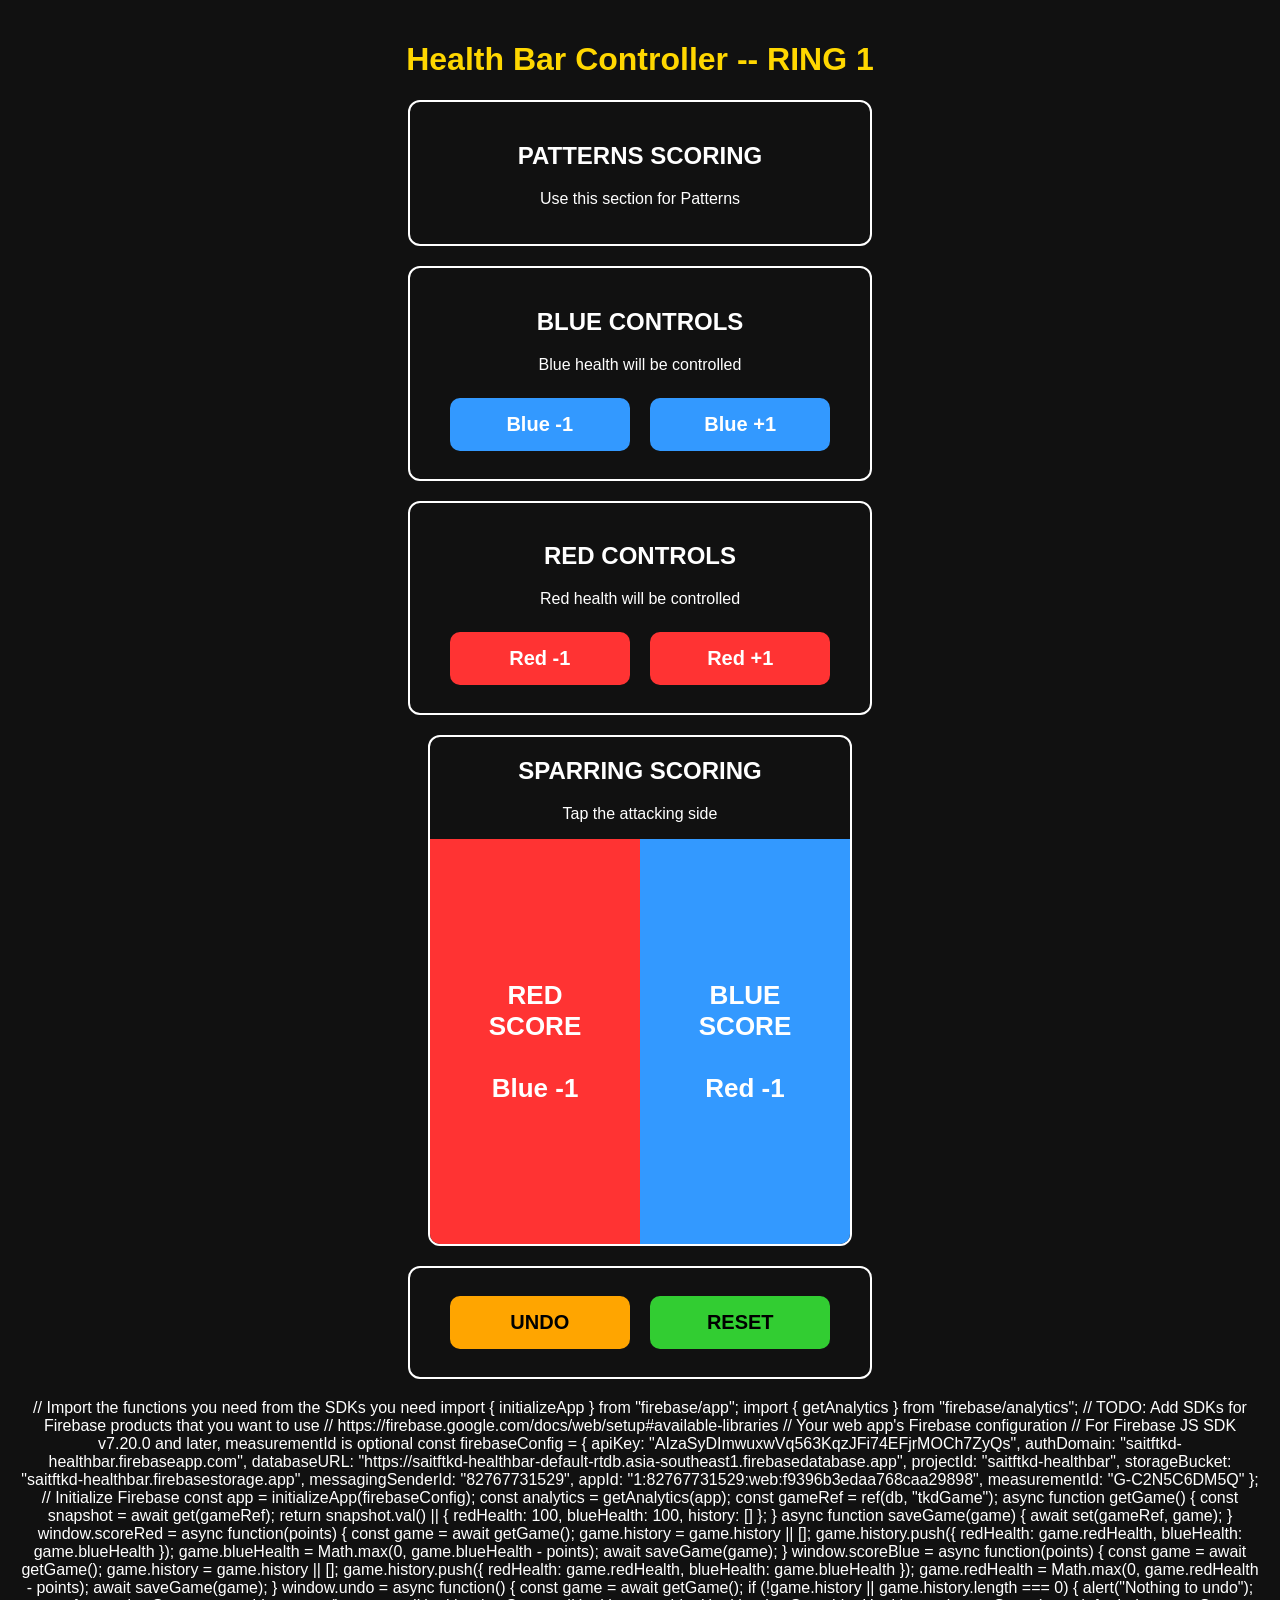
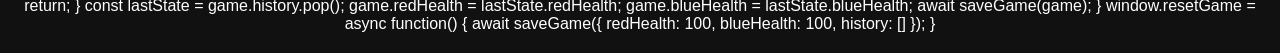
<file: RING 1 -- control.html>
<!DOCTYPE html>
<html>
<head>
  <meta name="viewport" content="width=device-width, initial-scale=1.0, maximum-scale=1.0, user-scalable=no">
  <title>TKD Health Bar Controller</title>
  <style>
    body {
      font-family: Arial, sans-serif;
      background: #111;
      color: white;
      text-align: center;
      padding: 20px;
      margin: 0;
    }

    h1 {
      color: gold;
    }

    .section {
      margin: 20px auto;
      padding: 20px;
      border: 2px solid white;
      border-radius: 12px;
      max-width: 420px;
    }

    button {
      font-size: 20px;
      padding: 15px;
      margin: 8px;
      border: none;
      border-radius: 10px;
      cursor: pointer;
      width: 180px;
      font-weight: bold;
    }

    /* Fixed colours */
    .red {
      background: #ff3333;
      color: white;
    }

    .blue {
      background: #3399ff;
      color: white;
    }

    .undo {
      background: orange;
      color: black;
    }

    .reset {
      background: limegreen;
      color: black;
    }

    .ko {
      background: gold;
      color: black;
    }

    /* New sparring section */
    .sparring-section {
      margin: 20px auto;
      padding: 0;
      border: 2px solid white;
      border-radius: 12px;
      max-width: 420px;
      overflow: hidden;
    }

    .sparring-buttons {
      display: flex;
      width: 100%;
      height: 45vh;
    }

    .sparring-button {
      width: 50%;
      height: 100%;
      margin: 0;
      border-radius: 0;
      font-size: 26px;
      font-weight: bold;
      padding: 10px;
    }

    .sparring-red {
      background: #ff3333;
      color: white;
    }

    .sparring-blue {
      background: #3399ff;
      color: white;
    }
  </style>
</head>
<body>

<h1>Health Bar Controller -- RING 1</h1>

<!-- TOP SECTION: PATTERNS -->
<div class="section">
  <h2>PATTERNS SCORING</h2>
  <p>Use this section for Patterns</p>
</div>

<div class="section">
  <h2>BLUE CONTROLS</h2>
  <p>Blue health will be controlled</p>
  <button class="blue" onclick="scoreRed(+1)">Blue -1</button>
  <button class="blue" onclick="scoreRed(-1)">Blue +1</button>
</div>

<div class="section">
  <h2>RED CONTROLS</h2>
  <p>Red health will be controlled</p>
  <button class="red" onclick="scoreBlue(+1)">Red -1</button>
  <button class="red" onclick="scoreBlue(-1)">Red +1</button>
</div>

<!-- SECOND SECTION: SPARRING -->
<div class="sparring-section">
  <h2>SPARRING SCORING</h2>
  <p>Tap the attacking side</p>

  <div class="sparring-buttons">
    <button class="sparring-button sparring-red" onclick="scoreRed(+1)">
      RED<br>SCORE<br><br>Blue -1
    </button>

    <button class="sparring-button sparring-blue" onclick="scoreBlue(+1)">
      BLUE<br>SCORE<br><br>Red -1
    </button>
  </div>
</div>

<div class="section">
  <button class="undo" onclick="undo()">UNDO</button>
  <button class="reset" onclick="resetGame()">RESET</button>
</div>

// Import the functions you need from the SDKs you need
import { initializeApp } from "firebase/app";
import { getAnalytics } from "firebase/analytics";
// TODO: Add SDKs for Firebase products that you want to use
// https://firebase.google.com/docs/web/setup#available-libraries

// Your web app's Firebase configuration
// For Firebase JS SDK v7.20.0 and later, measurementId is optional
const firebaseConfig = {
  apiKey: "AIzaSyDImwuxwVq563KqzJFi74EFjrMOCh7ZyQs",
  authDomain: "saitftkd-healthbar.firebaseapp.com",
  databaseURL: "https://saitftkd-healthbar-default-rtdb.asia-southeast1.firebasedatabase.app",
  projectId: "saitftkd-healthbar",
  storageBucket: "saitftkd-healthbar.firebasestorage.app",
  messagingSenderId: "82767731529",
  appId: "1:82767731529:web:f9396b3edaa768caa29898",
  measurementId: "G-C2N5C6DM5Q"
};

// Initialize Firebase
const app = initializeApp(firebaseConfig);
const analytics = getAnalytics(app);
  const gameRef = ref(db, "tkdGame");

  async function getGame() {
    const snapshot = await get(gameRef);
    return snapshot.val() || {
      redHealth: 100,
      blueHealth: 100,
      history: []
    };
  }

  async function saveGame(game) {
    await set(gameRef, game);
  }

  window.scoreRed = async function(points) {
    const game = await getGame();

    game.history = game.history || [];
    game.history.push({
      redHealth: game.redHealth,
      blueHealth: game.blueHealth
    });

    game.blueHealth = Math.max(0, game.blueHealth - points);

    await saveGame(game);
  }

  window.scoreBlue = async function(points) {
    const game = await getGame();

    game.history = game.history || [];
    game.history.push({
      redHealth: game.redHealth,
      blueHealth: game.blueHealth
    });

    game.redHealth = Math.max(0, game.redHealth - points);

    await saveGame(game);
  }

  window.undo = async function() {
    const game = await getGame();

    if (!game.history || game.history.length === 0) {
      alert("Nothing to undo");
      return;
    }

    const lastState = game.history.pop();

    game.redHealth = lastState.redHealth;
    game.blueHealth = lastState.blueHealth;

    await saveGame(game);
  }

  window.resetGame = async function() {
    await saveGame({
      redHealth: 100,
      blueHealth: 100,
      history: []
    });
  }
</script>

</body>
</html>

<!-- https://app.netlify.com/teams/zactomahoney/projects 
https://saitftkd.github.io/tkd-health-bar/RING%201%20--%20control.html-->
</file>
